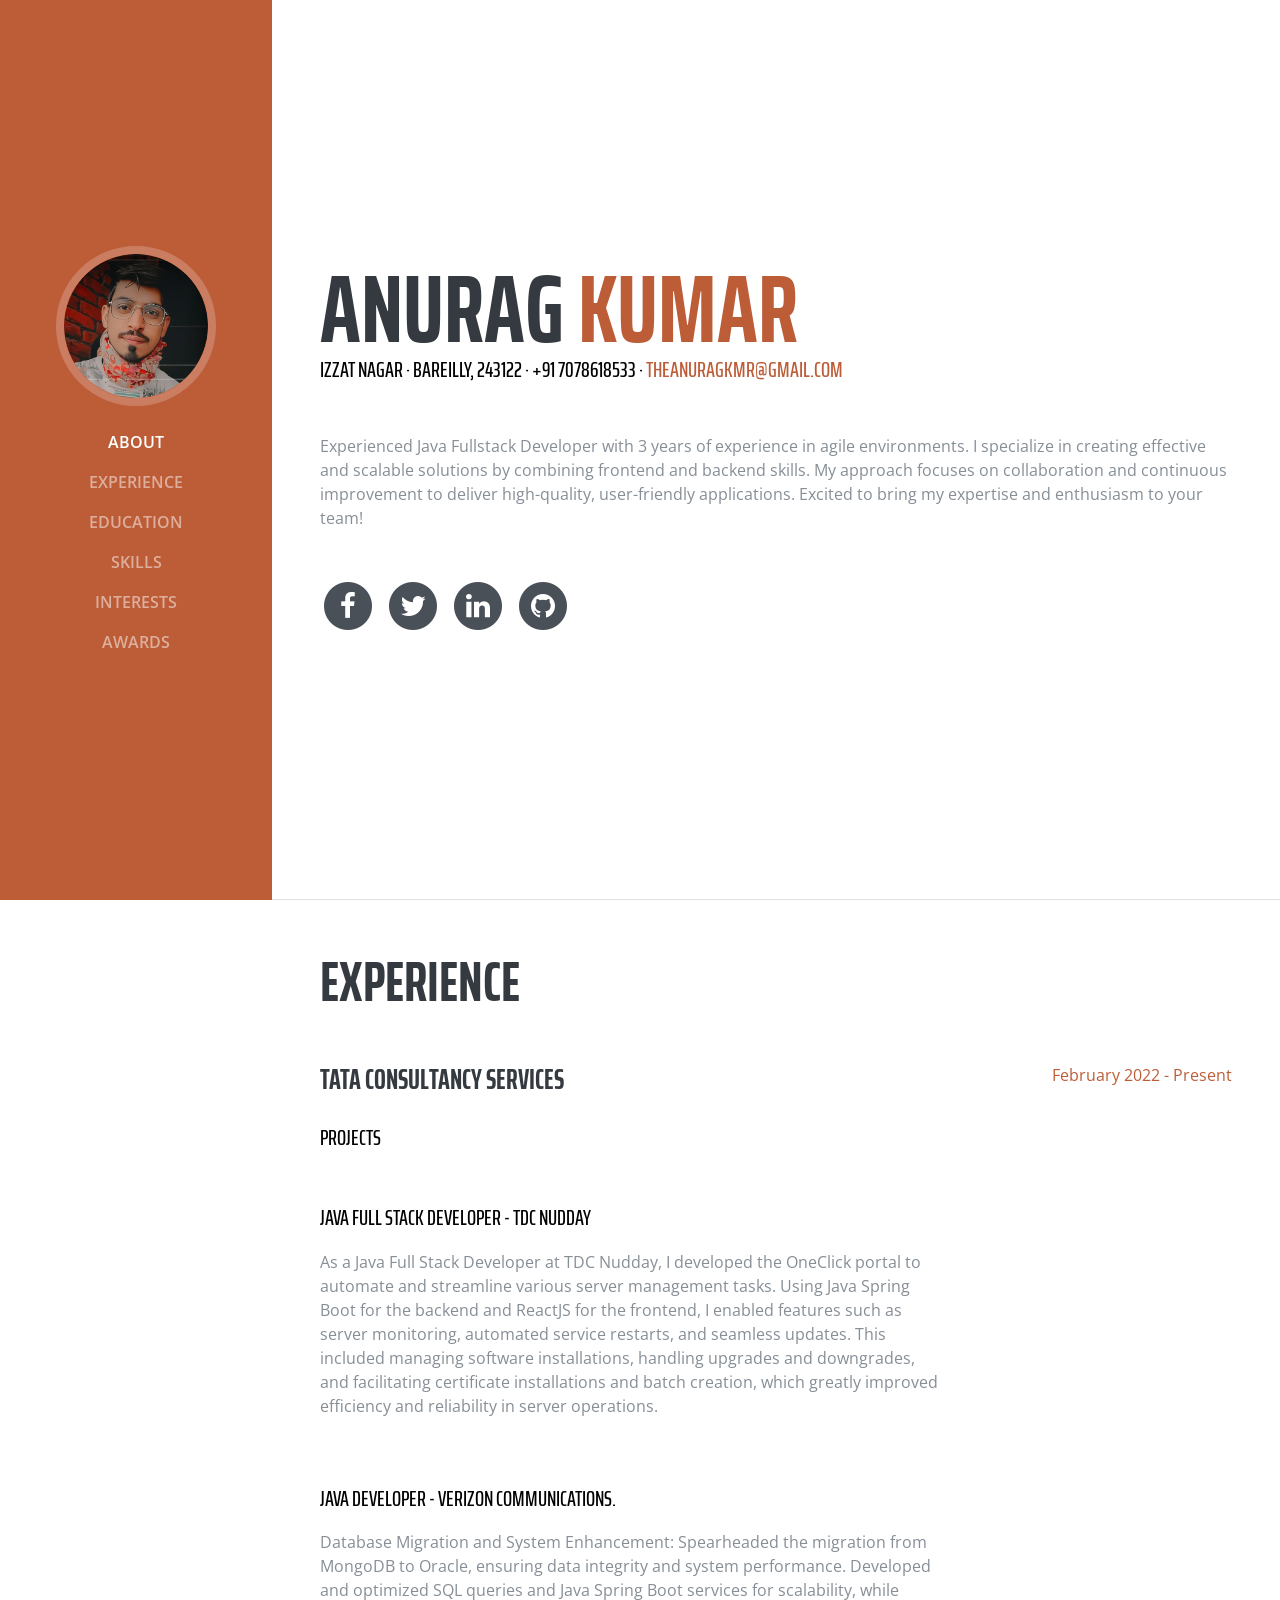
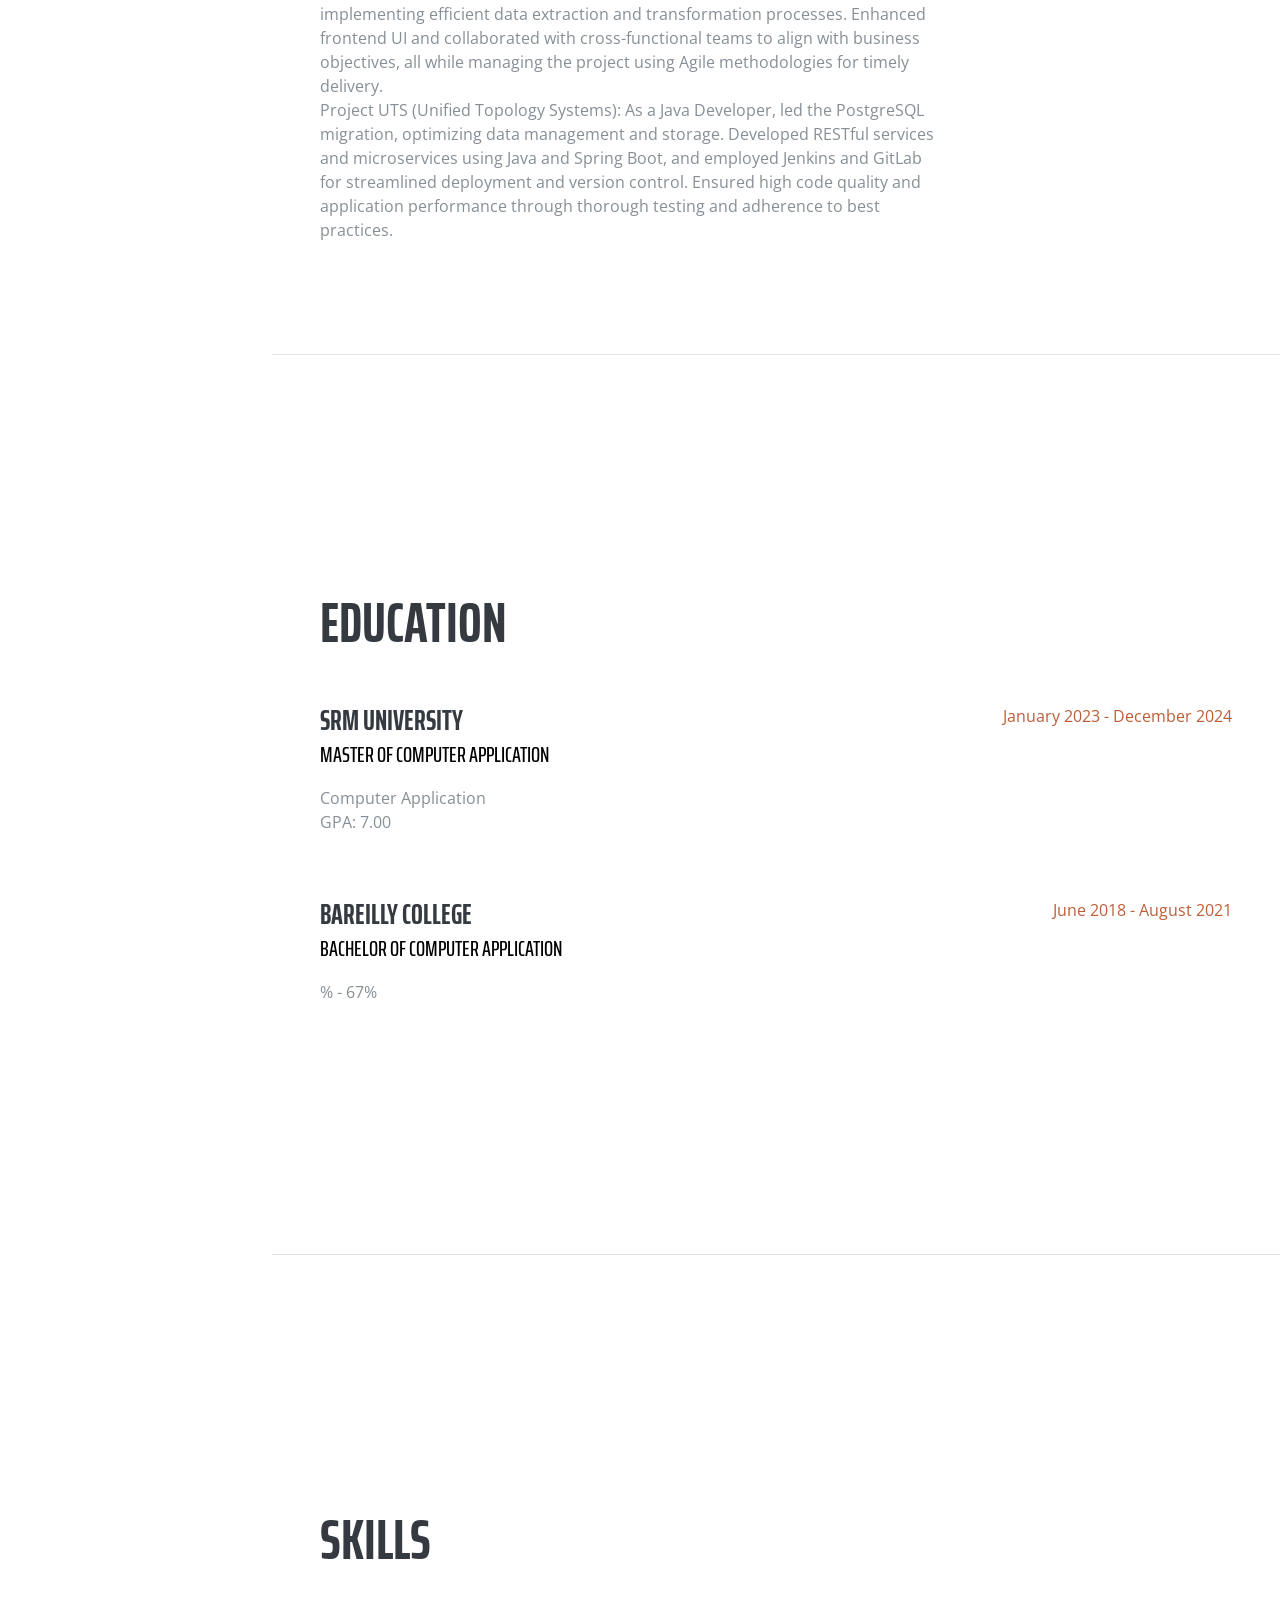
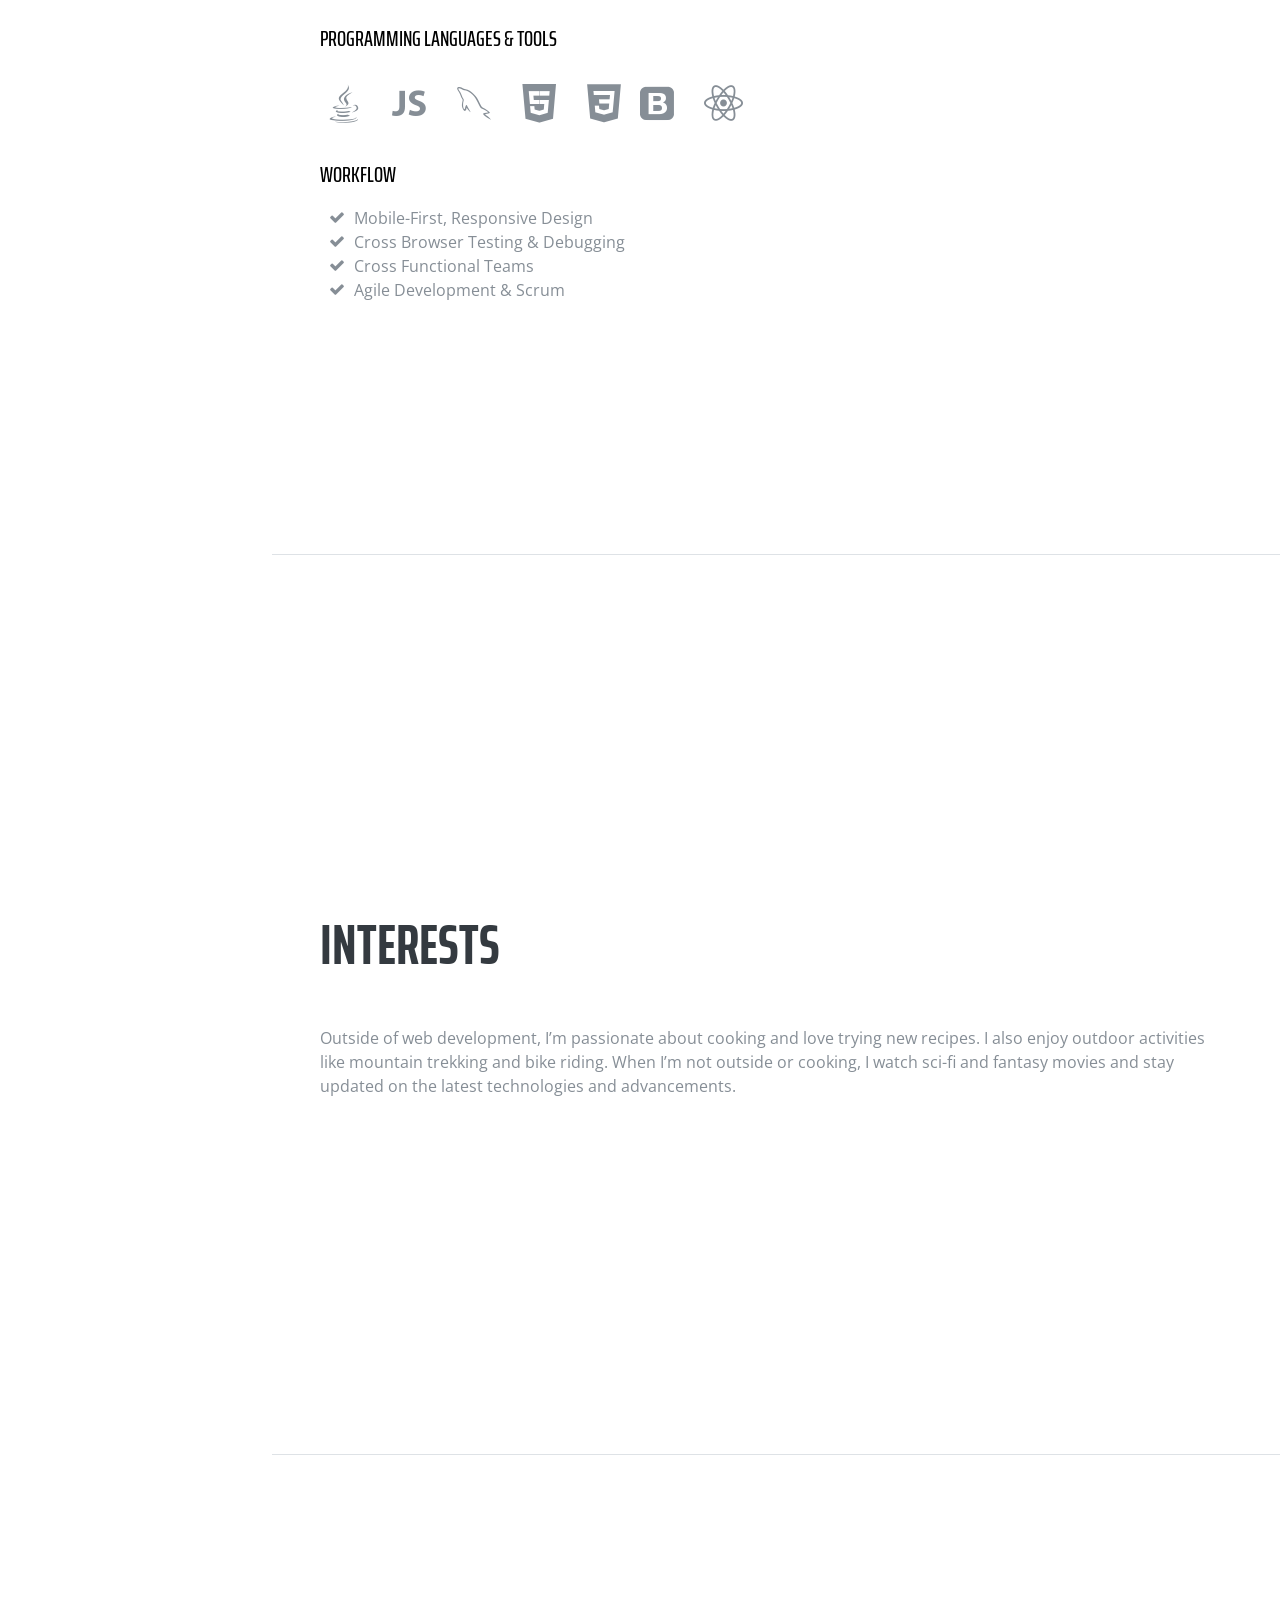
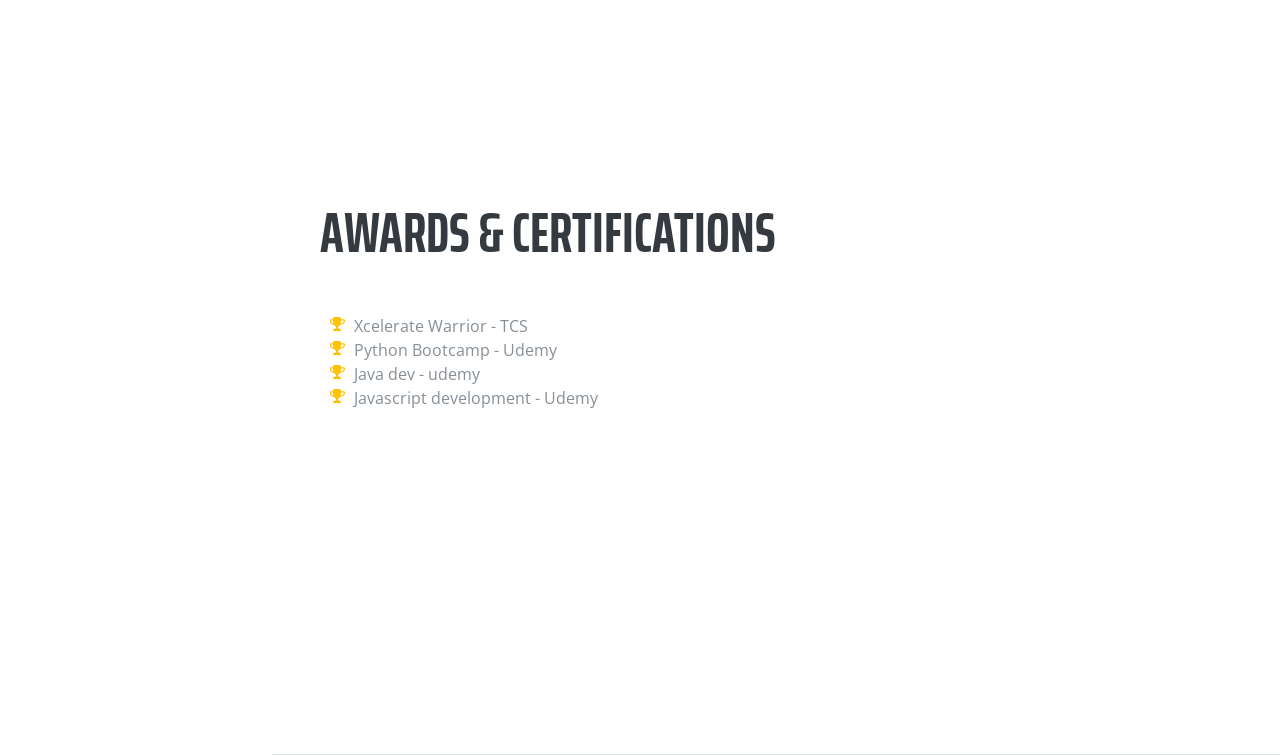
<file: portfolio/index.html>
<!DOCTYPE html>
<html lang="en">

  <head>

    <meta charset="utf-8">
    <meta name="viewport" content="width=device-width, initial-scale=1, shrink-to-fit=no">
    <meta name="description" content="">
    <meta name="author" content="">

    <title>theanuragkmr</title>

    <!-- Bootstrap core CSS -->
    <link href="vendor/bootstrap/css/bootstrap.min.css" rel="stylesheet">

    <!-- Custom fonts for this template -->
    <link href="https://fonts.googleapis.com/css?family=Saira+Extra+Condensed:100,200,300,400,500,600,700,800,900" rel="stylesheet">
    <link href="https://fonts.googleapis.com/css?family=Open+Sans:300,300i,400,400i,600,600i,700,700i,800,800i" rel="stylesheet">
    <link href="vendor/font-awesome/css/font-awesome.min.css" rel="stylesheet">
    <link href="vendor/devicons/css/devicons.min.css" rel="stylesheet">
    <link href="vendor/simple-line-icons/css/simple-line-icons.css" rel="stylesheet">

    <!-- Custom styles for this template -->
    <link href="css/resume.min.css" rel="stylesheet">

  </head>

  <body id="page-top">

    <nav class="navbar navbar-expand-lg navbar-dark bg-primary fixed-top" id="sideNav">
      <a class="navbar-brand js-scroll-trigger" href="#page-top">
        <!-- <span class="d-block d-lg-none">Start Bootstrap</span> -->
        <span class="d-none d-lg-block">
          <img class="img-fluid img-profile rounded-circle mx-auto mb-2" src="img/cropped_image.png" alt="">
        </span>
      </a>
      <button class="navbar-toggler" type="button" data-toggle="collapse" data-target="#navbarSupportedContent" aria-controls="navbarSupportedContent" aria-expanded="false" aria-label="Toggle navigation">
        <span class="navbar-toggler-icon"></span>
      </button>
      <div class="collapse navbar-collapse" id="navbarSupportedContent">
        <ul class="navbar-nav">
          <li class="nav-item">
            <a class="nav-link js-scroll-trigger" href="#about">About</a>
          </li>
          <li class="nav-item">
            <a class="nav-link js-scroll-trigger" href="#experience">Experience</a>
          </li>
          <li class="nav-item">
            <a class="nav-link js-scroll-trigger" href="#education">Education</a>
          </li>
          <li class="nav-item">
            <a class="nav-link js-scroll-trigger" href="#skills">Skills</a>
          </li>
          <li class="nav-item">
            <a class="nav-link js-scroll-trigger" href="#interests">Interests</a>
          </li>
          <li class="nav-item">
            <a class="nav-link js-scroll-trigger" href="#awards">Awards</a>
          </li>
        </ul>
      </div>
    </nav>

    <div class="container-fluid p-0">

      <section class="resume-section p-3 p-lg-5 d-flex d-column" id="about">
        <div class="my-auto">
          <h1 class="mb-0">Anurag
            <span class="text-primary">kumar</span>
          </h1>
          <div class="subheading mb-5">Izzat nagar · Bareilly, 243122 · +91 7078618533 ·
            <a href="mailto:name@email.com">theanuragkmr@gmail.com</a>
          </div>
          <p class="mb-5">Experienced Java Fullstack Developer with 3 years of experience in agile environments. I specialize in creating effective and scalable solutions by combining frontend and backend skills. My approach focuses on collaboration and continuous improvement to deliver high-quality, user-friendly applications. Excited to bring my expertise and enthusiasm to your team!</p>
          <ul class="list-inline list-social-icons mb-0">
            <li class="list-inline-item">
              <a href="#">
                <span class="fa-stack fa-lg">
                  <i class="fa fa-circle fa-stack-2x"></i>
                  <i class="fa fa-facebook fa-stack-1x fa-inverse"></i>
                </span>
              </a>
            </li>
            <li class="list-inline-item">
              <a href="#">
                <span class="fa-stack fa-lg">
                  <i class="fa fa-circle fa-stack-2x"></i>
                  <i class="fa fa-twitter fa-stack-1x fa-inverse"></i>
                </span>
              </a>
            </li>
            <li class="list-inline-item">
              <a href="#">
                <span class="fa-stack fa-lg">
                  <i class="fa fa-circle fa-stack-2x"></i>
                  <i class="fa fa-linkedin fa-stack-1x fa-inverse"></i>
                </span>
              </a>
            </li>
            <li class="list-inline-item">
              <a target="_blank" href="https://github.com/theanuragkmrr">
                <span class="fa-stack fa-lg">
                  <i class="fa fa-circle fa-stack-2x"></i>
                  <i class="fa fa-github fa-stack-1x fa-inverse"></i>
                </span>
              </a>
            </li>
          </ul>
        </div>
      </section>

      <section class="resume-section p-3 p-lg-5 d-flex flex-column" id="experience">
        <div class="my-auto">
          <h2 class="mb-5">Experience</h2>

          <div class="resume-item d-flex flex-column flex-md-row mb-5">
            <div class="resume-content mr-auto">
              <h3 class="mb-0">Tata Consultancy Services</h3>
              <br>
              <div class="subheading">Projects</div>
              <!-- <p>Bring to the table win-win survival strategies to ensure proactive domination. At the end of the day, going forward, a new normal that has evolved from generation X is on the runway heading towards a streamlined cloud solution. User generated content in real-time will have multiple touchpoints for offshoring.</p> -->
            </div>
            <div class="resume-date text-md-right">
              <span class="text-primary">February 2022 - Present</span>
            </div>
          </div>

          <div class="resume-item d-flex flex-column flex-md-row mb-5">
            <div class="resume-content mr-auto">
              <!-- <h3 class="mb-0">Web Developer</h3> -->
              <div class="subheading mb-3">JAVA Full Stack developer - TDC Nudday</div>
              <p>As a Java Full Stack Developer at TDC Nudday, I developed the OneClick portal to automate and streamline various server management tasks. Using Java Spring Boot for the backend and ReactJS for the frontend, I enabled features such as server monitoring, automated service restarts, and seamless updates. This included managing software installations, handling upgrades and downgrades, and facilitating certificate installations and batch creation, which greatly improved efficiency and reliability in server operations.

              </p>
            </div>
            <div class="resume-date text-md-right">
              <!-- <span class="text-primary">June 2024</span> -->
            </div>
          </div>

          <div class="resume-item d-flex flex-column flex-md-row mb-5">
            <div class="resume-content mr-auto">
              <!-- <h3 class="mb-0">JAVA Developer - Verizon Communications.</h3> -->
              <div class="subheading mb-3">JAVA Developer - Verizon Communications.</div>
              <p>
                Database Migration and System Enhancement: Spearheaded the migration from MongoDB to Oracle, ensuring data integrity and system performance. Developed and optimized SQL queries and Java Spring Boot services for scalability, while implementing efficient data extraction and transformation processes. Enhanced frontend UI and collaborated with cross-functional teams to align with business objectives, all while managing the project using Agile methodologies for timely delivery.
<br>
                Project UTS (Unified Topology Systems): As a Java Developer, led the PostgreSQL migration, optimizing data management and storage. Developed RESTful services and microservices using Java and Spring Boot, and employed Jenkins and GitLab for streamlined deployment and version control. Ensured high code quality and application performance through thorough testing and adherence to best practices.
                
                              </p>
            </div>
            <div class="resume-date text-md-right">
              <!-- <span class="text-primary">July 2010 - December 2011</span> -->
            </div>
          </div>

          <!-- <div class="resume-item d-flex flex-column flex-md-row">
            <div class="resume-content mr-auto">
              <h3 class="mb-0">Web Design Intern</h3> -->
              <!-- <div class="subheading mb-3">Developer - Jaguar Land Rover</div> -->
              <!-- <p>Collaboratively administrate empowered markets via plug-and-play networks. Dynamically procrastinate B2C users after installed base benefits. Dramatically visualize customer directed convergence without revolutionary ROI.</p> -->
            <!-- </div> -->
            <!-- <div class="resume-date text-md-right"> -->
              <!-- <span class="text-primary">September 2008 - June 2010</span> -->
            <!-- </div> -->
          <!-- </div> --> 

        </div>

      </section>

      <section class="resume-section p-3 p-lg-5 d-flex flex-column" id="education">
        <div class="my-auto">
          <h2 class="mb-5">Education</h2>

          <div class="resume-item d-flex flex-column flex-md-row mb-5">
            <div class="resume-content mr-auto">
              <h3 class="mb-0">SRM University</h3>
              <div class="subheading mb-3">Master of Computer Application</div>
              <div>Computer Application</div>
              <p>GPA: 7.00</p>
            </div>
            <div class="resume-date text-md-right">
              <span class="text-primary">January 2023 - December 2024</span>
            </div>
          </div>

          <div class="resume-item d-flex flex-column flex-md-row">
            <div class="resume-content mr-auto">
              <h3 class="mb-0">Bareilly College</h3>
              <div class="subheading mb-3">Bachelor of Computer Application</div>
              <p>% - 67%</p>
            </div>
            <div class="resume-date text-md-right">
              <span class="text-primary">June 2018 - August 2021</span>
            </div>
          </div>

        </div>
      </section>

      <section class="resume-section p-3 p-lg-5 d-flex flex-column" id="skills">
        <div class="my-auto">
          <h2 class="mb-5">Skills</h2>

          <div class="subheading mb-3">Programming Languages &amp; Tools</div>
          <ul class="list-inline list-icons">
            <li class="list-inline-item">
              <i class="devicons devicons-java"></i>
            </li>
            <li class="list-inline-item">
              <i class="devicons devicons-javascript"></i>
            </li>
          </li>
          <li class="list-inline-item">
            <i class="devicons devicons-mysql"></i>
          </li>
            <li class="list-inline-item">
              <i class="devicons devicons-html5"></i>
            </li>
            <li class="list-inline-item">
              <i class="devicons devicons-css3"></i>
            <li class="list-inline-item">
              <i class="devicons devicons-bootstrap"></i>
            </li>
            <li class="list-inline-item">
              <i class="devicons devicons-react"></i>
            </li>
          </ul>

          <div class="subheading mb-3">Workflow</div>
          <ul class="fa-ul mb-0">
            <li>
              <i class="fa-li fa fa-check"></i>
              Mobile-First, Responsive Design</li>
            <li>
              <i class="fa-li fa fa-check"></i>
              Cross Browser Testing &amp; Debugging</li>
            <li>
              <i class="fa-li fa fa-check"></i>
              Cross Functional Teams</li>
            <li>
              <i class="fa-li fa fa-check"></i>
              Agile Development &amp; Scrum</li>
          </ul>
        </div>
      </section>

      <section class="resume-section p-3 p-lg-5 d-flex flex-column" id="interests">
        <div class="my-auto">
          <h2 class="mb-5">Interests</h2>
          <p class="mb-0">Outside of web development, I’m passionate about cooking and love trying new recipes. I also enjoy outdoor activities like mountain trekking and bike riding. When I’m not outside or cooking, I watch sci-fi and fantasy movies and stay updated on the latest technologies and advancements.</p>
        </div>
      </section>

      <section class="resume-section p-3 p-lg-5 d-flex flex-column" id="awards">
        <div class="my-auto">
          <h2 class="mb-5">Awards &amp; Certifications</h2>
          <ul class="fa-ul mb-0">
            <li>
              <i class="fa-li fa fa-trophy text-warning"></i>
              Xcelerate Warrior - TCS</li>
            <li>
              <i class="fa-li fa fa-trophy text-warning"></i>
              Python Bootcamp - Udemy</li>
            <li>
              <i class="fa-li fa fa-trophy text-warning"></i>
            
              Java dev - udemy</li>
            <li>
              <i class="fa-li fa fa-trophy text-warning"></i>
              
              Javascript development - Udemy</li>
            
          </ul>
        </div>
      </section>

    </div>

    <!-- Bootstrap core JavaScript -->
    <script src="vendor/jquery/jquery.min.js"></script>
    <script src="vendor/bootstrap/js/bootstrap.bundle.min.js"></script>

    <!-- Plugin JavaScript -->
    <script src="vendor/jquery-easing/jquery.easing.min.js"></script>

    <!-- Custom scripts for this template -->
    <script src="js/resume.min.js"></script>

  </body>

</html>
</file>
<file: portfolio/vendor/simple-line-icons/css/simple-line-icons.css>
@font-face {
  font-family: 'simple-line-icons';
  src: url('../fonts/Simple-Line-Icons.eot?v=2.4.0');
  src: url('../fonts/Simple-Line-Icons.eot?v=2.4.0#iefix') format('embedded-opentype'), url('../fonts/Simple-Line-Icons.woff2?v=2.4.0') format('woff2'), url('../fonts/Simple-Line-Icons.ttf?v=2.4.0') format('truetype'), url('../fonts/Simple-Line-Icons.woff?v=2.4.0') format('woff'), url('../fonts/Simple-Line-Icons.svg?v=2.4.0#simple-line-icons') format('svg');
  font-weight: normal;
  font-style: normal;
}
/*
 Use the following CSS code if you want to have a class per icon.
 Instead of a list of all class selectors, you can use the generic [class*="icon-"] selector, but it's slower:
*/
.icon-user,
.icon-people,
.icon-user-female,
.icon-user-follow,
.icon-user-following,
.icon-user-unfollow,
.icon-login,
.icon-logout,
.icon-emotsmile,
.icon-phone,
.icon-call-end,
.icon-call-in,
.icon-call-out,
.icon-map,
.icon-location-pin,
.icon-direction,
.icon-directions,
.icon-compass,
.icon-layers,
.icon-menu,
.icon-list,
.icon-options-vertical,
.icon-options,
.icon-arrow-down,
.icon-arrow-left,
.icon-arrow-right,
.icon-arrow-up,
.icon-arrow-up-circle,
.icon-arrow-left-circle,
.icon-arrow-right-circle,
.icon-arrow-down-circle,
.icon-check,
.icon-clock,
.icon-plus,
.icon-minus,
.icon-close,
.icon-event,
.icon-exclamation,
.icon-organization,
.icon-trophy,
.icon-screen-smartphone,
.icon-screen-desktop,
.icon-plane,
.icon-notebook,
.icon-mustache,
.icon-mouse,
.icon-magnet,
.icon-energy,
.icon-disc,
.icon-cursor,
.icon-cursor-move,
.icon-crop,
.icon-chemistry,
.icon-speedometer,
.icon-shield,
.icon-screen-tablet,
.icon-magic-wand,
.icon-hourglass,
.icon-graduation,
.icon-ghost,
.icon-game-controller,
.icon-fire,
.icon-eyeglass,
.icon-envelope-open,
.icon-envelope-letter,
.icon-bell,
.icon-badge,
.icon-anchor,
.icon-wallet,
.icon-vector,
.icon-speech,
.icon-puzzle,
.icon-printer,
.icon-present,
.icon-playlist,
.icon-pin,
.icon-picture,
.icon-handbag,
.icon-globe-alt,
.icon-globe,
.icon-folder-alt,
.icon-folder,
.icon-film,
.icon-feed,
.icon-drop,
.icon-drawer,
.icon-docs,
.icon-doc,
.icon-diamond,
.icon-cup,
.icon-calculator,
.icon-bubbles,
.icon-briefcase,
.icon-book-open,
.icon-basket-loaded,
.icon-basket,
.icon-bag,
.icon-action-undo,
.icon-action-redo,
.icon-wrench,
.icon-umbrella,
.icon-trash,
.icon-tag,
.icon-support,
.icon-frame,
.icon-size-fullscreen,
.icon-size-actual,
.icon-shuffle,
.icon-share-alt,
.icon-share,
.icon-rocket,
.icon-question,
.icon-pie-chart,
.icon-pencil,
.icon-note,
.icon-loop,
.icon-home,
.icon-grid,
.icon-graph,
.icon-microphone,
.icon-music-tone-alt,
.icon-music-tone,
.icon-earphones-alt,
.icon-earphones,
.icon-equalizer,
.icon-like,
.icon-dislike,
.icon-control-start,
.icon-control-rewind,
.icon-control-play,
.icon-control-pause,
.icon-control-forward,
.icon-control-end,
.icon-volume-1,
.icon-volume-2,
.icon-volume-off,
.icon-calendar,
.icon-bulb,
.icon-chart,
.icon-ban,
.icon-bubble,
.icon-camrecorder,
.icon-camera,
.icon-cloud-download,
.icon-cloud-upload,
.icon-envelope,
.icon-eye,
.icon-flag,
.icon-heart,
.icon-info,
.icon-key,
.icon-link,
.icon-lock,
.icon-lock-open,
.icon-magnifier,
.icon-magnifier-add,
.icon-magnifier-remove,
.icon-paper-clip,
.icon-paper-plane,
.icon-power,
.icon-refresh,
.icon-reload,
.icon-settings,
.icon-star,
.icon-symbol-female,
.icon-symbol-male,
.icon-target,
.icon-credit-card,
.icon-paypal,
.icon-social-tumblr,
.icon-social-twitter,
.icon-social-facebook,
.icon-social-instagram,
.icon-social-linkedin,
.icon-social-pinterest,
.icon-social-github,
.icon-social-google,
.icon-social-reddit,
.icon-social-skype,
.icon-social-dribbble,
.icon-social-behance,
.icon-social-foursqare,
.icon-social-soundcloud,
.icon-social-spotify,
.icon-social-stumbleupon,
.icon-social-youtube,
.icon-social-dropbox,
.icon-social-vkontakte,
.icon-social-steam {
  font-family: 'simple-line-icons';
  speak: none;
  font-style: normal;
  font-weight: normal;
  font-variant: normal;
  text-transform: none;
  line-height: 1;
  /* Better Font Rendering =========== */
  -webkit-font-smoothing: antialiased;
  -moz-osx-font-smoothing: grayscale;
}
.icon-user:before {
  content: "\e005";
}
.icon-people:before {
  content: "\e001";
}
.icon-user-female:before {
  content: "\e000";
}
.icon-user-follow:before {
  content: "\e002";
}
.icon-user-following:before {
  content: "\e003";
}
.icon-user-unfollow:before {
  content: "\e004";
}
.icon-login:before {
  content: "\e066";
}
.icon-logout:before {
  content: "\e065";
}
.icon-emotsmile:before {
  content: "\e021";
}
.icon-phone:before {
  content: "\e600";
}
.icon-call-end:before {
  content: "\e048";
}
.icon-call-in:before {
  content: "\e047";
}
.icon-call-out:before {
  content: "\e046";
}
.icon-map:before {
  content: "\e033";
}
.icon-location-pin:before {
  content: "\e096";
}
.icon-direction:before {
  content: "\e042";
}
.icon-directions:before {
  content: "\e041";
}
.icon-compass:before {
  content: "\e045";
}
.icon-layers:before {
  content: "\e034";
}
.icon-menu:before {
  content: "\e601";
}
.icon-list:before {
  content: "\e067";
}
.icon-options-vertical:before {
  content: "\e602";
}
.icon-options:before {
  content: "\e603";
}
.icon-arrow-down:before {
  content: "\e604";
}
.icon-arrow-left:before {
  content: "\e605";
}
.icon-arrow-right:before {
  content: "\e606";
}
.icon-arrow-up:before {
  content: "\e607";
}
.icon-arrow-up-circle:before {
  content: "\e078";
}
.icon-arrow-left-circle:before {
  content: "\e07a";
}
.icon-arrow-right-circle:before {
  content: "\e079";
}
.icon-arrow-down-circle:before {
  content: "\e07b";
}
.icon-check:before {
  content: "\e080";
}
.icon-clock:before {
  content: "\e081";
}
.icon-plus:before {
  content: "\e095";
}
.icon-minus:before {
  content: "\e615";
}
.icon-close:before {
  content: "\e082";
}
.icon-event:before {
  content: "\e619";
}
.icon-exclamation:before {
  content: "\e617";
}
.icon-organization:before {
  content: "\e616";
}
.icon-trophy:before {
  content: "\e006";
}
.icon-screen-smartphone:before {
  content: "\e010";
}
.icon-screen-desktop:before {
  content: "\e011";
}
.icon-plane:before {
  content: "\e012";
}
.icon-notebook:before {
  content: "\e013";
}
.icon-mustache:before {
  content: "\e014";
}
.icon-mouse:before {
  content: "\e015";
}
.icon-magnet:before {
  content: "\e016";
}
.icon-energy:before {
  content: "\e020";
}
.icon-disc:before {
  content: "\e022";
}
.icon-cursor:before {
  content: "\e06e";
}
.icon-cursor-move:before {
  content: "\e023";
}
.icon-crop:before {
  content: "\e024";
}
.icon-chemistry:before {
  content: "\e026";
}
.icon-speedometer:before {
  content: "\e007";
}
.icon-shield:before {
  content: "\e00e";
}
.icon-screen-tablet:before {
  content: "\e00f";
}
.icon-magic-wand:before {
  content: "\e017";
}
.icon-hourglass:before {
  content: "\e018";
}
.icon-graduation:before {
  content: "\e019";
}
.icon-ghost:before {
  content: "\e01a";
}
.icon-game-controller:before {
  content: "\e01b";
}
.icon-fire:before {
  content: "\e01c";
}
.icon-eyeglass:before {
  content: "\e01d";
}
.icon-envelope-open:before {
  content: "\e01e";
}
.icon-envelope-letter:before {
  content: "\e01f";
}
.icon-bell:before {
  content: "\e027";
}
.icon-badge:before {
  content: "\e028";
}
.icon-anchor:before {
  content: "\e029";
}
.icon-wallet:before {
  content: "\e02a";
}
.icon-vector:before {
  content: "\e02b";
}
.icon-speech:before {
  content: "\e02c";
}
.icon-puzzle:before {
  content: "\e02d";
}
.icon-printer:before {
  content: "\e02e";
}
.icon-present:before {
  content: "\e02f";
}
.icon-playlist:before {
  content: "\e030";
}
.icon-pin:before {
  content: "\e031";
}
.icon-picture:before {
  content: "\e032";
}
.icon-handbag:before {
  content: "\e035";
}
.icon-globe-alt:before {
  content: "\e036";
}
.icon-globe:before {
  content: "\e037";
}
.icon-folder-alt:before {
  content: "\e039";
}
.icon-folder:before {
  content: "\e089";
}
.icon-film:before {
  content: "\e03a";
}
.icon-feed:before {
  content: "\e03b";
}
.icon-drop:before {
  content: "\e03e";
}
.icon-drawer:before {
  content: "\e03f";
}
.icon-docs:before {
  content: "\e040";
}
.icon-doc:before {
  content: "\e085";
}
.icon-diamond:before {
  content: "\e043";
}
.icon-cup:before {
  content: "\e044";
}
.icon-calculator:before {
  content: "\e049";
}
.icon-bubbles:before {
  content: "\e04a";
}
.icon-briefcase:before {
  content: "\e04b";
}
.icon-book-open:before {
  content: "\e04c";
}
.icon-basket-loaded:before {
  content: "\e04d";
}
.icon-basket:before {
  content: "\e04e";
}
.icon-bag:before {
  content: "\e04f";
}
.icon-action-undo:before {
  content: "\e050";
}
.icon-action-redo:before {
  content: "\e051";
}
.icon-wrench:before {
  content: "\e052";
}
.icon-umbrella:before {
  content: "\e053";
}
.icon-trash:before {
  content: "\e054";
}
.icon-tag:before {
  content: "\e055";
}
.icon-support:before {
  content: "\e056";
}
.icon-frame:before {
  content: "\e038";
}
.icon-size-fullscreen:before {
  content: "\e057";
}
.icon-size-actual:before {
  content: "\e058";
}
.icon-shuffle:before {
  content: "\e059";
}
.icon-share-alt:before {
  content: "\e05a";
}
.icon-share:before {
  content: "\e05b";
}
.icon-rocket:before {
  content: "\e05c";
}
.icon-question:before {
  content: "\e05d";
}
.icon-pie-chart:before {
  content: "\e05e";
}
.icon-pencil:before {
  content: "\e05f";
}
.icon-note:before {
  content: "\e060";
}
.icon-loop:before {
  content: "\e064";
}
.icon-home:before {
  content: "\e069";
}
.icon-grid:before {
  content: "\e06a";
}
.icon-graph:before {
  content: "\e06b";
}
.icon-microphone:before {
  content: "\e063";
}
.icon-music-tone-alt:before {
  content: "\e061";
}
.icon-music-tone:before {
  content: "\e062";
}
.icon-earphones-alt:before {
  content: "\e03c";
}
.icon-earphones:before {
  content: "\e03d";
}
.icon-equalizer:before {
  content: "\e06c";
}
.icon-like:before {
  content: "\e068";
}
.icon-dislike:before {
  content: "\e06d";
}
.icon-control-start:before {
  content: "\e06f";
}
.icon-control-rewind:before {
  content: "\e070";
}
.icon-control-play:before {
  content: "\e071";
}
.icon-control-pause:before {
  content: "\e072";
}
.icon-control-forward:before {
  content: "\e073";
}
.icon-control-end:before {
  content: "\e074";
}
.icon-volume-1:before {
  content: "\e09f";
}
.icon-volume-2:before {
  content: "\e0a0";
}
.icon-volume-off:before {
  content: "\e0a1";
}
.icon-calendar:before {
  content: "\e075";
}
.icon-bulb:before {
  content: "\e076";
}
.icon-chart:before {
  content: "\e077";
}
.icon-ban:before {
  content: "\e07c";
}
.icon-bubble:before {
  content: "\e07d";
}
.icon-camrecorder:before {
  content: "\e07e";
}
.icon-camera:before {
  content: "\e07f";
}
.icon-cloud-download:before {
  content: "\e083";
}
.icon-cloud-upload:before {
  content: "\e084";
}
.icon-envelope:before {
  content: "\e086";
}
.icon-eye:before {
  content: "\e087";
}
.icon-flag:before {
  content: "\e088";
}
.icon-heart:before {
  content: "\e08a";
}
.icon-info:before {
  content: "\e08b";
}
.icon-key:before {
  content: "\e08c";
}
.icon-link:before {
  content: "\e08d";
}
.icon-lock:before {
  content: "\e08e";
}
.icon-lock-open:before {
  content: "\e08f";
}
.icon-magnifier:before {
  content: "\e090";
}
.icon-magnifier-add:before {
  content: "\e091";
}
.icon-magnifier-remove:before {
  content: "\e092";
}
.icon-paper-clip:before {
  content: "\e093";
}
.icon-paper-plane:before {
  content: "\e094";
}
.icon-power:before {
  content: "\e097";
}
.icon-refresh:before {
  content: "\e098";
}
.icon-reload:before {
  content: "\e099";
}
.icon-settings:before {
  content: "\e09a";
}
.icon-star:before {
  content: "\e09b";
}
.icon-symbol-female:before {
  content: "\e09c";
}
.icon-symbol-male:before {
  content: "\e09d";
}
.icon-target:before {
  content: "\e09e";
}
.icon-credit-card:before {
  content: "\e025";
}
.icon-paypal:before {
  content: "\e608";
}
.icon-social-tumblr:before {
  content: "\e00a";
}
.icon-social-twitter:before {
  content: "\e009";
}
.icon-social-facebook:before {
  content: "\e00b";
}
.icon-social-instagram:before {
  content: "\e609";
}
.icon-social-linkedin:before {
  content: "\e60a";
}
.icon-social-pinterest:before {
  content: "\e60b";
}
.icon-social-github:before {
  content: "\e60c";
}
.icon-social-google:before {
  content: "\e60d";
}
.icon-social-reddit:before {
  content: "\e60e";
}
.icon-social-skype:before {
  content: "\e60f";
}
.icon-social-dribbble:before {
  content: "\e00d";
}
.icon-social-behance:before {
  content: "\e610";
}
.icon-social-foursqare:before {
  content: "\e611";
}
.icon-social-soundcloud:before {
  content: "\e612";
}
.icon-social-spotify:before {
  content: "\e613";
}
.icon-social-stumbleupon:before {
  content: "\e614";
}
.icon-social-youtube:before {
  content: "\e008";
}
.icon-social-dropbox:before {
  content: "\e00c";
}
.icon-social-vkontakte:before {
  content: "\e618";
}
.icon-social-steam:before {
  content: "\e620";
}
</file>
<file: portfolio/vendor/devicons/css/devicons.min.css>
/*!
 *  Devicons 1.8.0 made by Theodore Vorillas / http://vorillaz.com 
 */
@font-face{font-family:devicons;src:url(../fonts/devicons.eot?xqxft6);src:url(../fonts/devicons.eot?#iefixxqxft6) format("embedded-opentype"),url(../fonts/devicons.woff?xqxft6) format("woff"),url(../fonts/devicons.ttf?xqxft6) format("truetype"),url(../fonts/devicons.svg?xqxft6#devicons) format("svg");font-weight:400;font-style:normal}.devicons{font-family:devicons;speak:none;font-style:normal;font-weight:400;font-variant:normal;text-transform:none;line-height:1;-webkit-font-smoothing:antialiased;-moz-osx-font-smoothing:grayscale}.devicons-git:before{content:"\e602"}.devicons-git_compare:before{content:"\e628"}.devicons-git_branch:before{content:"\e625"}.devicons-git_commit:before{content:"\e629"}.devicons-git_pull_request:before{content:"\e626"}.devicons-git_merge:before{content:"\e627"}.devicons-bitbucket:before{content:"\e603"}.devicons-github_alt:before{content:"\e608"}.devicons-github_badge:before{content:"\e609"}.devicons-github:before{content:"\e60a"}.devicons-github_full:before{content:"\e617"}.devicons-java:before{content:"\e638"}.devicons-ruby:before{content:"\e639"}.devicons-scala:before{content:"\e637"}.devicons-python:before{content:"\e63c"}.devicons-go:before{content:"\e624"}.devicons-ruby_on_rails:before{content:"\e63b"}.devicons-django:before{content:"\e61d"}.devicons-markdown:before{content:"\e63e"}.devicons-php:before{content:"\e63d"}.devicons-mysql:before{content:"\e604"}.devicons-streamline:before{content:"\e605"}.devicons-database:before{content:"\e606"}.devicons-laravel:before{content:"\e63f"}.devicons-javascript:before{content:"\e64e"}.devicons-angular:before{content:"\e653"}.devicons-backbone:before{content:"\e652"}.devicons-coffeescript:before{content:"\e651"}.devicons-jquery:before{content:"\e650"}.devicons-modernizr:before{content:"\e620"}.devicons-jquery_ui:before{content:"\e654"}.devicons-ember:before{content:"\e61b"}.devicons-dojo:before{content:"\e61c"}.devicons-nodejs:before{content:"\e619"}.devicons-nodejs_small:before{content:"\e618"}.devicons-javascript_shield:before{content:"\e64f"}.devicons-bootstrap:before{content:"\e647"}.devicons-sass:before{content:"\e64b"}.devicons-css3_full:before{content:"\e64a"}.devicons-css3:before{content:"\e649"}.devicons-html5:before{content:"\e636"}.devicons-html5_multimedia:before{content:"\e632"}.devicons-html5_device_access:before{content:"\e633"}.devicons-html5_3d_effects:before{content:"\e635"}.devicons-html5_connectivity:before{content:"\e634"}.devicons-ghost_small:before{content:"\e614"}.devicons-ghost:before{content:"\e61f"}.devicons-magento:before{content:"\e640"}.devicons-joomla:before{content:"\e641"}.devicons-jekyll_small:before{content:"\e60d"}.devicons-drupal:before{content:"\e642"}.devicons-wordpress:before{content:"\e60b"}.devicons-grunt:before{content:"\e64c"}.devicons-bower:before{content:"\e64d"}.devicons-npm:before{content:"\e61e"}.devicons-yahoo_small:before{content:"\e62b"}.devicons-yahoo:before{content:"\e615"}.devicons-bing_small:before{content:"\e600"}.devicons-windows:before{content:"\e60f"}.devicons-linux:before{content:"\e612"}.devicons-ubuntu:before{content:"\e63a"}.devicons-android:before{content:"\e60e"}.devicons-apple:before{content:"\e611"}.devicons-appstore:before{content:"\e613"}.devicons-phonegap:before{content:"\e630"}.devicons-blackberry:before{content:"\e623"}.devicons-stackoverflow:before{content:"\e610"}.devicons-techcrunch:before{content:"\e62c"}.devicons-codrops:before{content:"\e62f"}.devicons-css_tricks:before{content:"\e601"}.devicons-smashing_magazine:before{content:"\e62d"}.devicons-netmagazine:before{content:"\e62e"}.devicons-codepen:before{content:"\e616"}.devicons-cssdeck:before{content:"\e62a"}.devicons-hackernews:before{content:"\e61a"}.devicons-dropbox:before{content:"\e607"}.devicons-google_drive:before{content:"\e631"}.devicons-visualstudio:before{content:"\e60c"}.devicons-unity_small:before{content:"\e621"}.devicons-raspberry_pi:before{content:"\e622"}.devicons-chrome:before{content:"\e643"}.devicons-ie:before{content:"\e644"}.devicons-firefox:before{content:"\e645"}.devicons-opera:before{content:"\e646"}.devicons-safari:before{content:"\e648"}.devicons-swift:before{content:"\e655"}.devicons-symfony:before{content:"\e656"}.devicons-symfony_badge:before{content:"\e657"}.devicons-less:before{content:"\e658"}.devicons-stylus:before{content:"\e659"}.devicons-trello:before{content:"\e65a"}.devicons-atlassian:before{content:"\e65b"}.devicons-jira:before{content:"\e65c"}.devicons-envato:before{content:"\e65d"}.devicons-snap_svg:before{content:"\e65e"}.devicons-raphael:before{content:"\e65f"}.devicons-google_analytics:before{content:"\e660"}.devicons-compass:before{content:"\e661"}.devicons-onedrive:before{content:"\e662"}.devicons-gulp:before{content:"\e663"}.devicons-atom:before{content:"\e664"}.devicons-cisco:before{content:"\e665"}.devicons-nancy:before{content:"\e666"}.devicons-clojure:before{content:"\e668"}.devicons-clojure_alt:before{content:"\e66a"}.devicons-perl:before{content:"\e669"}.devicons-celluloid:before{content:"\e66b"}.devicons-w3c:before{content:"\e66c"}.devicons-redis:before{content:"\e66d"}.devicons-postgresql:before{content:"\e66e"}.devicons-webplatform:before{content:"\e66f"}.devicons-jenkins:before{content:"\e667"}.devicons-requirejs:before{content:"\e670"}.devicons-opensource:before{content:"\e671"}.devicons-typo3:before{content:"\e672"}.devicons-uikit:before{content:"\e673"}.devicons-doctrine:before{content:"\e674"}.devicons-groovy:before{content:"\e675"}.devicons-nginx:before{content:"\e676"}.devicons-haskell:before{content:"\e677"}.devicons-zend:before{content:"\e678"}.devicons-gnu:before{content:"\e679"}.devicons-yeoman:before{content:"\e67a"}.devicons-heroku:before{content:"\e67b"}.devicons-debian:before{content:"\e67d"}.devicons-travis:before{content:"\e67e"}.devicons-dotnet:before{content:"\e67f"}.devicons-codeigniter:before{content:"\e680"}.devicons-javascript_badge:before{content:"\e681"}.devicons-yii:before{content:"\e682"}.devicons-msql_server:before{content:"\e67c"}.devicons-composer:before{content:"\e683"}.devicons-krakenjs_badge:before{content:"\e684"}.devicons-krakenjs:before{content:"\e685"}.devicons-mozilla:before{content:"\e686"}.devicons-firebase:before{content:"\e687"}.devicons-sizzlejs:before{content:"\e688"}.devicons-creativecommons:before{content:"\e689"}.devicons-creativecommons_badge:before{content:"\e68a"}.devicons-mitlicence:before{content:"\e68b"}.devicons-senchatouch:before{content:"\e68c"}.devicons-bugsense:before{content:"\e68d"}.devicons-extjs:before{content:"\e68e"}.devicons-mootools_badge:before{content:"\e68f"}.devicons-mootools:before{content:"\e690"}.devicons-ruby_rough:before{content:"\e691"}.devicons-komodo:before{content:"\e692"}.devicons-coda:before{content:"\e693"}.devicons-bintray:before{content:"\e694"}.devicons-terminal:before{content:"\e695"}.devicons-code:before{content:"\e696"}.devicons-responsive:before{content:"\e697"}.devicons-dart:before{content:"\e698"}.devicons-aptana:before{content:"\e699"}.devicons-mailchimp:before{content:"\e69a"}.devicons-netbeans:before{content:"\e69b"}.devicons-dreamweaver:before{content:"\e69c"}.devicons-brackets:before{content:"\e69d"}.devicons-eclipse:before{content:"\e69e"}.devicons-cloud9:before{content:"\e69f"}.devicons-scrum:before{content:"\e6a0"}.devicons-prolog:before{content:"\e6a1"}.devicons-terminal_badge:before{content:"\e6a2"}.devicons-code_badge:before{content:"\e6a3"}.devicons-mongodb:before{content:"\e6a4"}.devicons-meteor:before{content:"\e6a5"}.devicons-meteorfull:before{content:"\e6a6"}.devicons-fsharp:before{content:"\e6a7"}.devicons-rust:before{content:"\e6a8"}.devicons-ionic:before{content:"\e6a9"}.devicons-sublime:before{content:"\e6aa"}.devicons-appcelerator:before{content:"\e6ab"}.devicons-asterisk:before{content:"\e6ac"}.devicons-aws:before{content:"\e6ad"}.devicons-digital-ocean:before{content:"\e6ae"}.devicons-dlang:before{content:"\e6af"}.devicons-docker:before{content:"\e6b0"}.devicons-erlang:before{content:"\e6b1"}.devicons-google-cloud-platform:before{content:"\e6b2"}.devicons-grails:before{content:"\e6b3"}.devicons-illustrator:before{content:"\e6b4"}.devicons-intellij:before{content:"\e6b5"}.devicons-materializecss:before{content:"\e6b6"}.devicons-openshift:before{content:"\e6b7"}.devicons-photoshop:before{content:"\e6b8"}.devicons-rackspace:before{content:"\e6b9"}.devicons-react:before{content:"\e6ba"}.devicons-redhat:before{content:"\e6bb"}.devicons-scriptcs:before{content:"\e6bc"}.devicons-sqllite:before{content:"\e6c4"}.devicons-vim:before{content:"\e6c5"}
</file>
<file: portfolio/css/resume.min.css>
body {
  font-family: "Open Sans", serif;
  padding-top: 54px;
  color: #868e96;
}
@media (min-width: 992px) {
  body {
    padding-top: 0;
    padding-left: 17rem;
  }
}
h1,
h2,
h3,
h4,
h5,
h6 {
  font-family: "Saira Extra Condensed", serif;
  font-weight: 700;
  text-transform: uppercase;
  color: #343a40;
}
h1 {
  font-size: 6rem;
  line-height: 5.5rem;
}
h2 {
  font-size: 3.5rem;
}
.subheading {
  text-transform: uppercase;
  font-weight: 500;
  font-family: "Saira Extra Condensed", serif;
  font-size: 1.35rem;
  color: black;
}
.list-social-icons a {
  color: #495057;
}
.list-social-icons a:hover {
  color: #bd5d38;
}
.list-social-icons a .fa-lg {
  font-size: 1.75rem;
}
.list-icons {
  font-size: 3rem;
}
.list-icons .list-inline-item i:hover {
  color: #bd5d38;
}
#sideNav .navbar-nav .nav-item .nav-link {
  font-weight: 600;
  text-transform: uppercase;
}
@media (min-width: 992px) {
  #sideNav {
    text-align: center;
    position: fixed;
    top: 0;
    left: 0;
    display: flex;
    flex-direction: column;
    width: 17rem;
    height: 100vh;
  }
  #sideNav .navbar-brand {
    display: flex;
    margin: auto auto 0;
    padding: 0.5rem;
  }
  #sideNav .navbar-brand .img-profile {
    max-width: 10rem;
    max-height: 10rem;
    border: 0.5rem solid rgba(255, 255, 255, 0.2);
  }
  #sideNav .navbar-collapse {
    display: flex;
    align-items: flex-start;
    flex-grow: 0;
    width: 100%;
    margin-bottom: auto;
  }
  #sideNav .navbar-collapse .navbar-nav {
    flex-direction: column;
    width: 100%;
  }
  #sideNav .navbar-collapse .navbar-nav .nav-item {
    display: block;
  }
  #sideNav .navbar-collapse .navbar-nav .nav-item .nav-link {
    display: block;
  }
}
section.resume-section {
  border-bottom: 1px solid #dee2e6;
  padding-top: 5rem !important;
  padding-bottom: 5rem !important;
}
section.resume-section .resume-item .resume-date {
  min-width: none;
}
@media (min-width: 768px) {
  section.resume-section {
    min-height: 100vh;
  }
  section.resume-section .resume-item .resume-date {
    min-width: 18rem;
  }
}
@media (min-width: 992px) {
  section.resume-section {
    padding-top: 3rem !important;
    padding-bottom: 3rem !important;
  }
}
.bg-primary {
  background-color: #bd5d38 !important;
}
.text-primary {
  color: #bd5d38 !important;
}
a {
  color: #bd5d38;
}
a:active,
a:focus,
a:hover {
  color: #824027;
}
</file>
